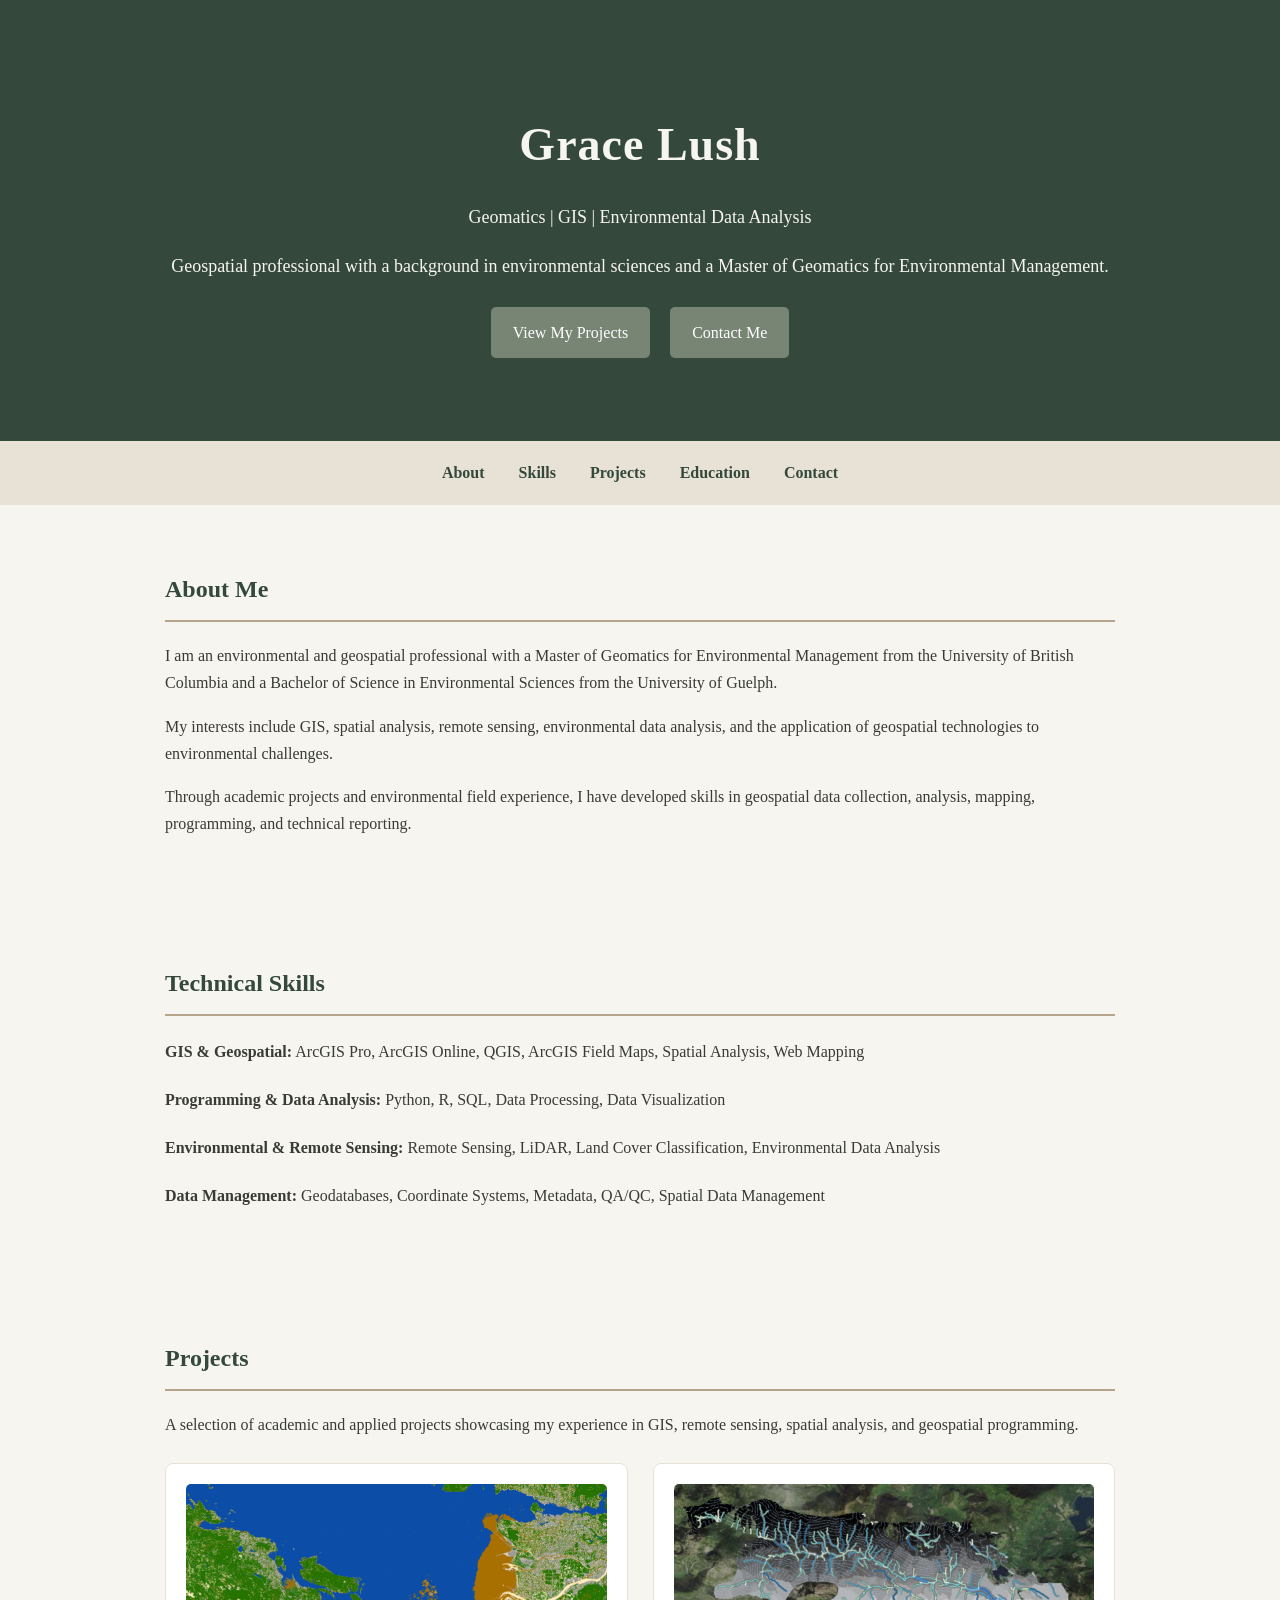
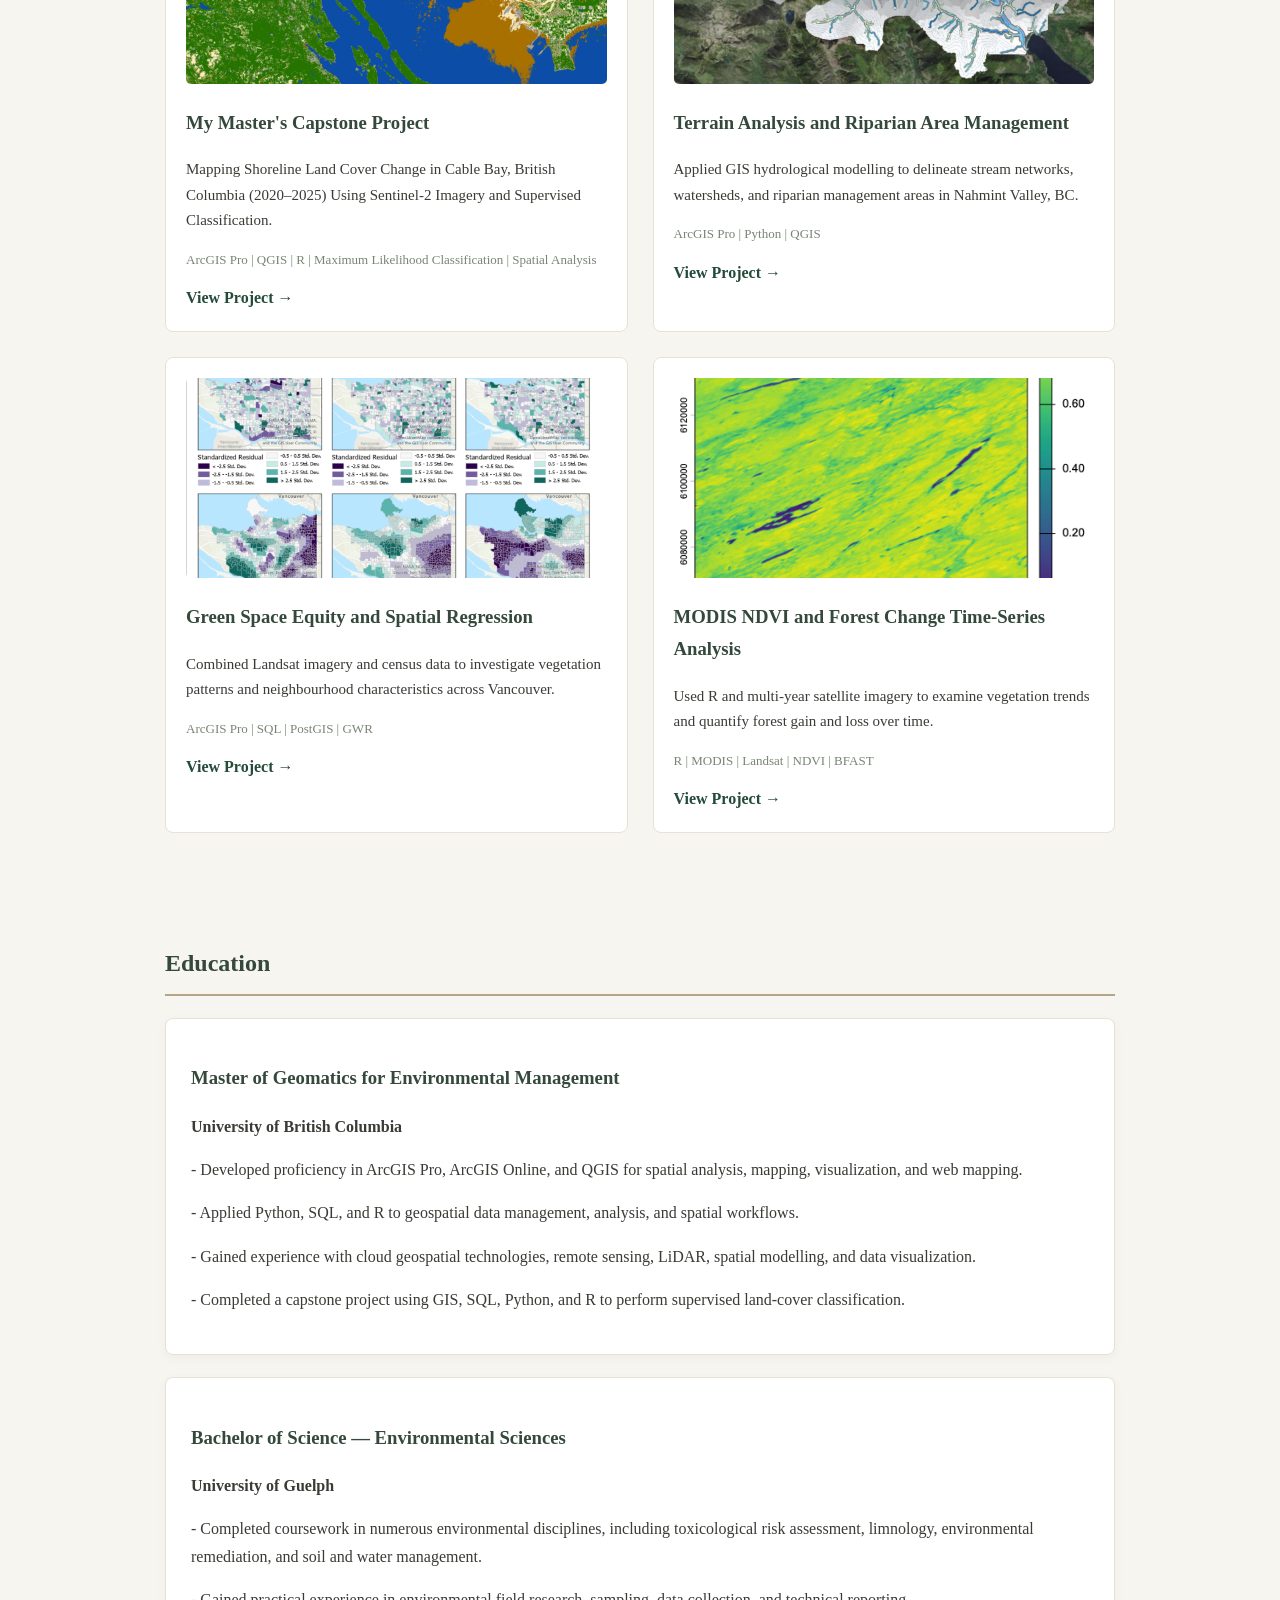
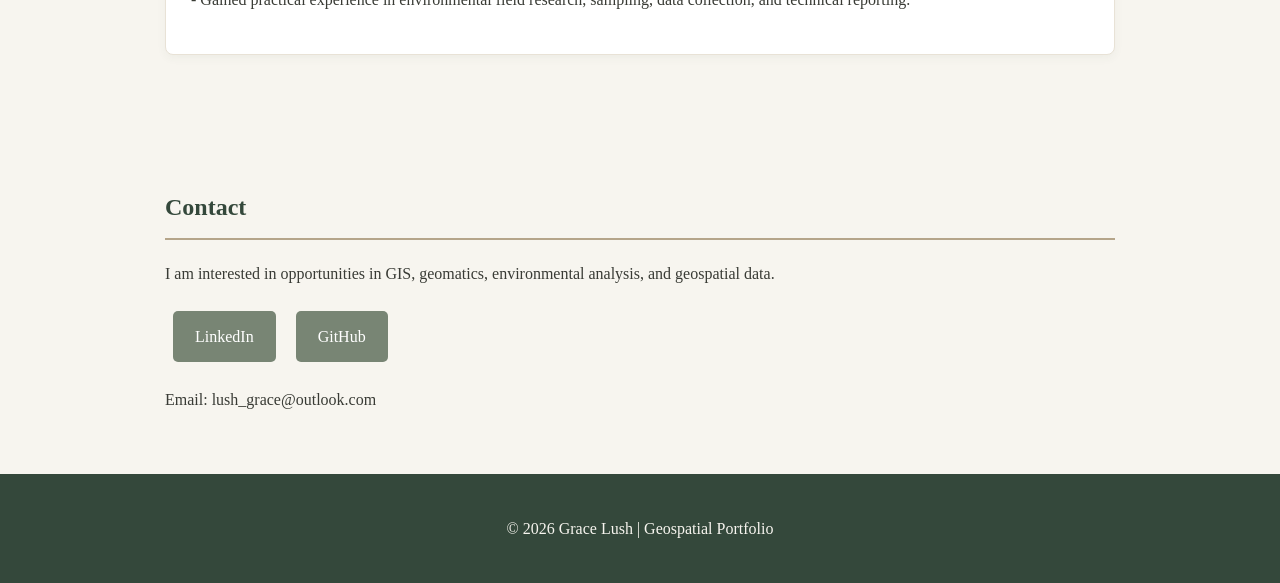
<file: index.html>
<!DOCTYPE html>
<html lang="en">
<head>
    <meta charset="UTF-8">
    <meta name="viewport" content="width=device-width, initial-scale=1.0">

    <title>Grace Lush | Geospatial Portfolio</title>

<link rel="stylesheet" href="style.css">
</head>

<body>

    <header>
        <h1>Grace Lush</h1>

        <p>Geomatics | GIS | Environmental Data Analysis</p>

        <p>
            Geospatial professional with a background in environmental
            sciences and a Master of Geomatics for Environmental Management.
        </p>

        <a class="button" href="#projects">View My Projects</a>
        <a class="button" href="#contact">Contact Me</a>
    </header>

    <nav>
        <a href="#about">About</a>
        <a href="#skills">Skills</a>
        <a href="#projects">Projects</a>
        <a href="#education">Education</a>
        <a href="#contact">Contact</a>
    </nav>

    <section id="about">
        <h2>About Me</h2>

        <p>
            I am an environmental and geospatial professional with a
            Master of Geomatics for Environmental Management from the
            University of British Columbia and a Bachelor of Science
            in Environmental Sciences from the University of Guelph.
        </p>

        <p>
            My interests include GIS, spatial analysis, remote sensing,
            environmental data analysis, and the application of
            geospatial technologies to environmental challenges.
        </p>

        <p>
            Through academic projects and environmental field experience,
            I have developed skills in geospatial data collection,
            analysis, mapping, programming, and technical reporting.
        </p>
    </section>

    <section id="skills">
        <h2>Technical Skills</h2>

        <div class="skills">

            <p><strong>GIS & Geospatial:</strong>
            ArcGIS Pro, ArcGIS Online, QGIS, ArcGIS Field Maps,
            Spatial Analysis, Web Mapping</p>

            <p><strong>Programming & Data Analysis:</strong>
            Python, R, SQL, Data Processing, Data Visualization</p>

            <p><strong>Environmental & Remote Sensing:</strong>
            Remote Sensing, LiDAR, Land Cover Classification,
            Environmental Data Analysis</p>

            <p><strong>Data Management:</strong>
            Geodatabases, Coordinate Systems, Metadata,
            QA/QC, Spatial Data Management</p>

        </div>
    </section>

    <section id="projects">
        <h2>Projects</h2>
    
        <p>
            A selection of academic and applied projects showcasing
            my experience in GIS, remote sensing, spatial analysis,
            and geospatial programming.
        </p>
    
        <div class="project-grid">
    
            <!-- Project 1 -->
            <div class="project-card">
                <img src="capstone_cover.png"
                     alt="Masters Capstone">
    
                <h3>My Master's Capstone Project</h3>
    
                <p>
                    Mapping Shoreline Land Cover Change in Cable Bay, 
                    British Columbia (2020–2025) Using Sentinel-2 Imagery 
                    and Supervised Classification.
                </p>
    
                <p class="project-tools">
                    ArcGIS Pro | QGIS | R | Maximum Likelihood Classification | Spatial Analysis
                </p>
    
                <a href="projects/capstone.html">
                    View Project →
                </a>
            </div>
    
            <!-- Project 2 -->
            <div class="project-card">
                <img src="riparian_map.png"
                     alt="Riparian area and stream network analysis map">
    
                <h3>Terrain Analysis and Riparian Area Management</h3>
    
                <p>
                    Applied GIS hydrological modelling to delineate
                    stream networks, watersheds, and riparian
                    management areas in Nahmint Valley, BC.
                </p>
    
                <p class="project-tools">
                    ArcGIS Pro | Python | QGIS
                </p>
    
                <a href="projects/riparian_area_analysis.html">
                    View Project →
                </a>
            </div>
    
            <!-- Project 3 -->
            <div class="project-card">
                <img src="Lab5output.png"
                     alt="Geographically weighted regression results map">
    
                <h3>Green Space Equity and Spatial Regression</h3>
    
                <p>
                    Combined Landsat imagery and census data to
                    investigate vegetation patterns and neighbourhood
                    characteristics across Vancouver.
                </p>
    
                <p class="project-tools">
                    ArcGIS Pro | SQL | PostGIS | GWR
                </p>
    
                <a href="projects/green_space_equity.html">
                    View Project →
                </a>
            </div>
    
            <!-- Project 4 -->
            <div class="project-card">
                <img src="R_cover.png"
                     alt="Land cover change analysis map">
    
                <h3>MODIS NDVI and Forest Change Time-Series Analysis</h3>
    
                <p>
                    Used R and multi-year satellite imagery to examine
                    vegetation trends and quantify forest gain and
                    loss over time.
                </p>
    
                <p class="project-tools">
                    R | MODIS | Landsat | NDVI | BFAST
                </p>
    
                <a href="projects/time_series_analysis.html">
                    View Project →
                </a>
            </div>
    
        </div>
    </section>

    <section id="education">
        <h2>Education</h2>

        <div class="project">

            <h3>Master of Geomatics for Environmental Management</h3>

            <p><strong>University of British Columbia</strong></p>

            <p>
             - Developed proficiency in ArcGIS Pro, 
            ArcGIS Online, and QGIS for spatial analysis, 
            mapping, visualization, and web mapping.
            </p>
            <p>
                - Applied Python, SQL, and R to geospatial data 
                management, analysis, and spatial workflows.
            </p>
            <p>
                - Gained experience with cloud geospatial 
                technologies, remote sensing, LiDAR, spatial 
                modelling, and data visualization.
            </p>
            <p>
                - Completed a capstone project using GIS, SQL, 
                Python, and R to perform supervised land-cover 
                classification.
            </p>
        
        </div>

        <div class="project">

            <h3>Bachelor of Science — Environmental Sciences</h3>

            <p><strong>University of Guelph</strong></p>
            <p>
                - Completed coursework in numerous    environmental 
                disciplines, including toxicological risk assessment, 
                limnology, environmental remediation, and soil and 
                water management.
            </p>
            <p>
                - Gained practical experience in environmental 
                field research, sampling, data collection,
                and technical reporting.
            </p>
            
        </div>

    </section>

    <section id="contact">
        <h2>Contact</h2>

        <p>
            I am interested in opportunities in GIS, geomatics,
            environmental analysis, and geospatial data.
        </p>

        <a class="button" href="www.linkedin.com/in/grace-lush-059691451"
        target="_blank">LinkedIn</a>

        <a class="button" href="https://github.com/"
        target="_blank">GitHub</a>

        <p>Email: lush_grace@outlook.com</p>

    </section>

    <footer>
        <p>© 2026 Grace Lush | Geospatial Portfolio</p>
    </footer>

</body>
</html>
</file>
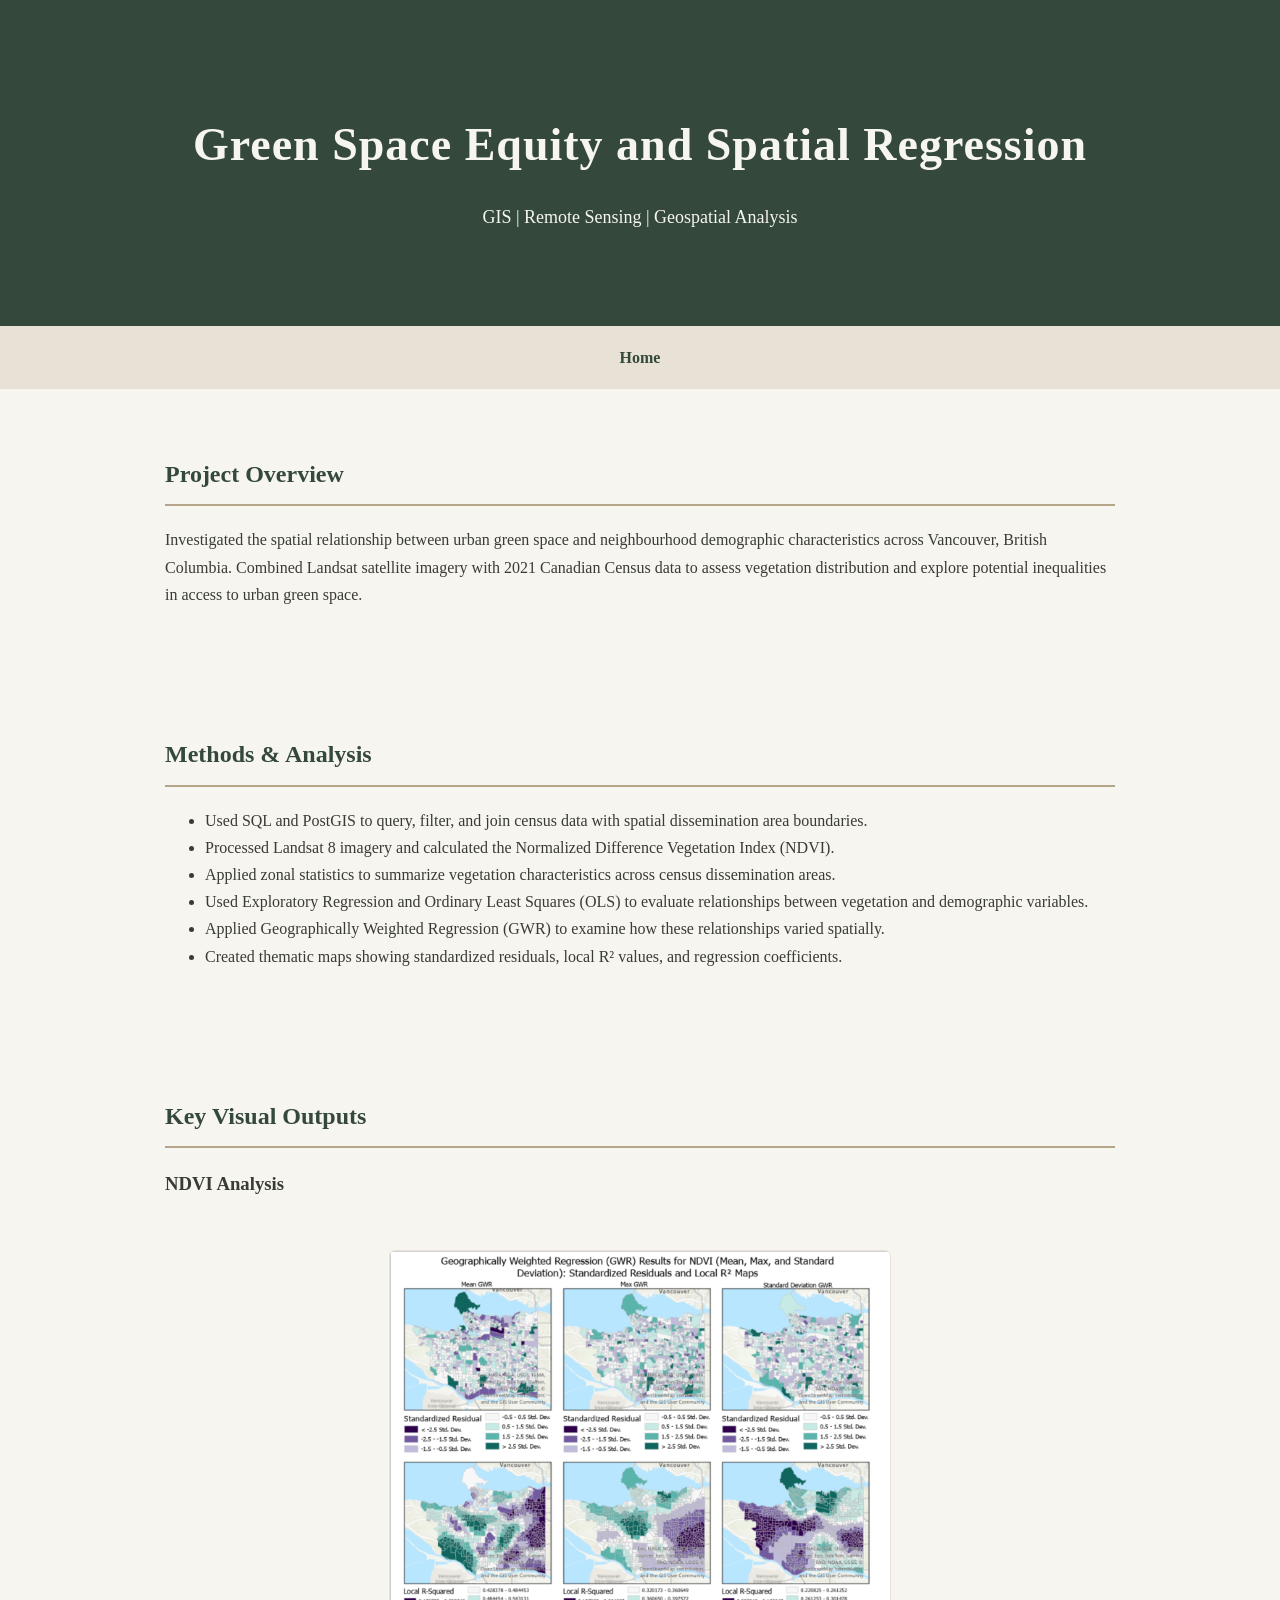
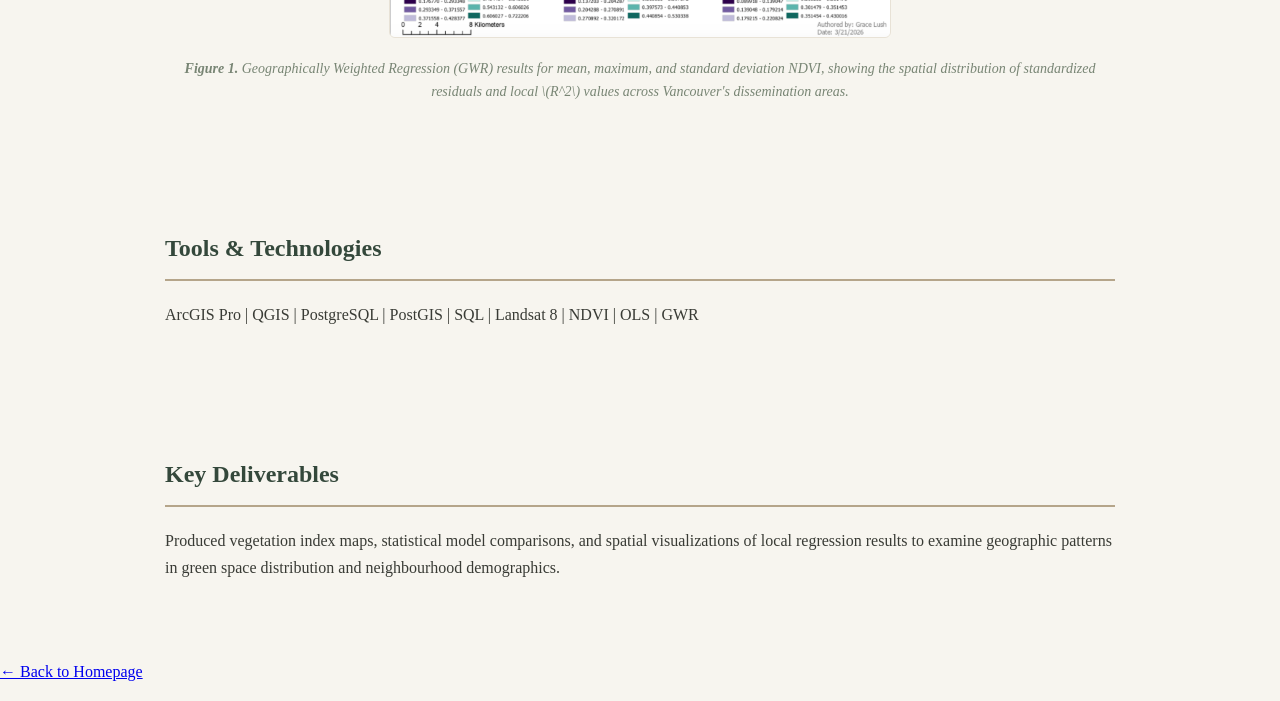
<file: projects/capstone.html>
<!DOCTYPE html>
<html lang="en">

<head>
    <meta charset="UTF-8">
    <meta name="viewport" content="width=device-width, initial-scale=1.0">

    <title>Green Space Equity | Grace Lush</title>

    <link rel="stylesheet" href="../style.css">
</head>

<body>

    <header>
        <h1>Green Space Equity and Spatial Regression</h1>
        <p>GIS | Remote Sensing | Geospatial Analysis</p>
    </header>

    <nav>
        <a href="../index.html">Home</a>
    </nav>

    <main>

        <section>
            <h2>Project Overview</h2>

            <p>
                Investigated the spatial relationship between urban
                green space and neighbourhood demographic characteristics
                across Vancouver, British Columbia. Combined Landsat
                satellite imagery with 2021 Canadian Census data to
                assess vegetation distribution and explore potential
                inequalities in access to urban green space.
            </p>
        </section>

        <section>
            <h2>Methods & Analysis</h2>

            <ul>
                <li>Used SQL and PostGIS to query, filter, and join census data with spatial dissemination area boundaries.</li>
                <li>Processed Landsat 8 imagery and calculated the Normalized Difference Vegetation Index (NDVI).</li>
                <li>Applied zonal statistics to summarize vegetation characteristics across census dissemination areas.</li>
                <li>Used Exploratory Regression and Ordinary Least Squares (OLS) to evaluate relationships between vegetation and demographic variables.</li>
                <li>Applied Geographically Weighted Regression (GWR) to examine how these relationships varied spatially.</li>
                <li>Created thematic maps showing standardized residuals, local R² values, and regression coefficients.</li>
            </ul>
        </section>

        <section>
            <h2>Key Visual Outputs</h2>

            <h3>NDVI Analysis</h3>
            <div class="project-image">
                <img src="../Lab5output.png"
                     alt="NDVI map of Vancouver"
                     class="project-image">
    
                <p class="image-caption">
                    <strong>Figure 1. </strong> Geographically Weighted Regression (GWR) 
                        results for mean, maximum, and standard deviation 
                        NDVI, showing the spatial distribution of standardized 
                        residuals and local \(R^2\) values across Vancouver's 
                        dissemination areas.
                </p>
            </div>
        </section>

        <section>
            <h2>Tools & Technologies</h2>
            <p>
                ArcGIS Pro | QGIS | PostgreSQL | PostGIS | SQL |
                Landsat 8 | NDVI | OLS | GWR
            </p>
        </section>

        <section>
            <h2>Key Deliverables</h2>
            <p>
                Produced vegetation index maps, statistical model
                comparisons, and spatial visualizations of local
                regression results to examine geographic patterns
                in green space distribution and neighbourhood
                demographics.
            </p>
        </section>

        <p><a href="../index.html">← Back to Homepage</a></p>

    </main>

</body>
</html>
</file>
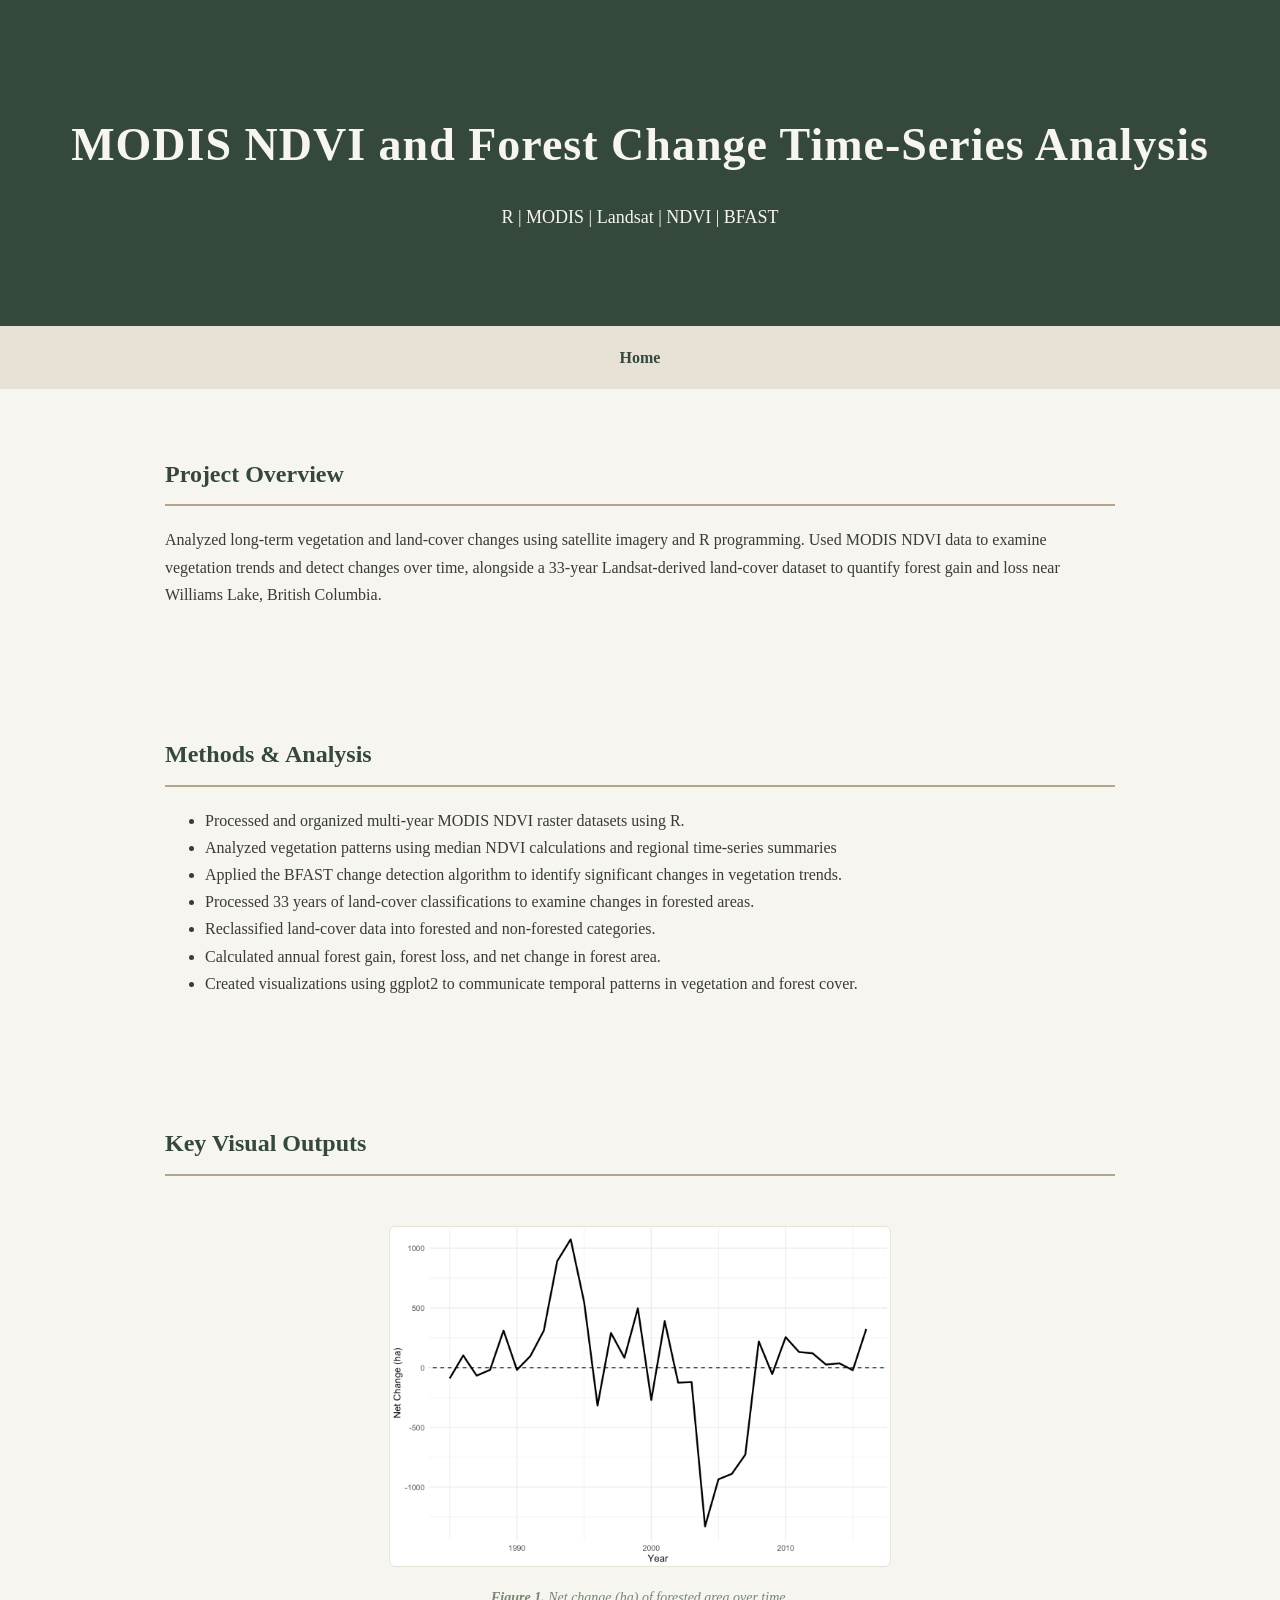
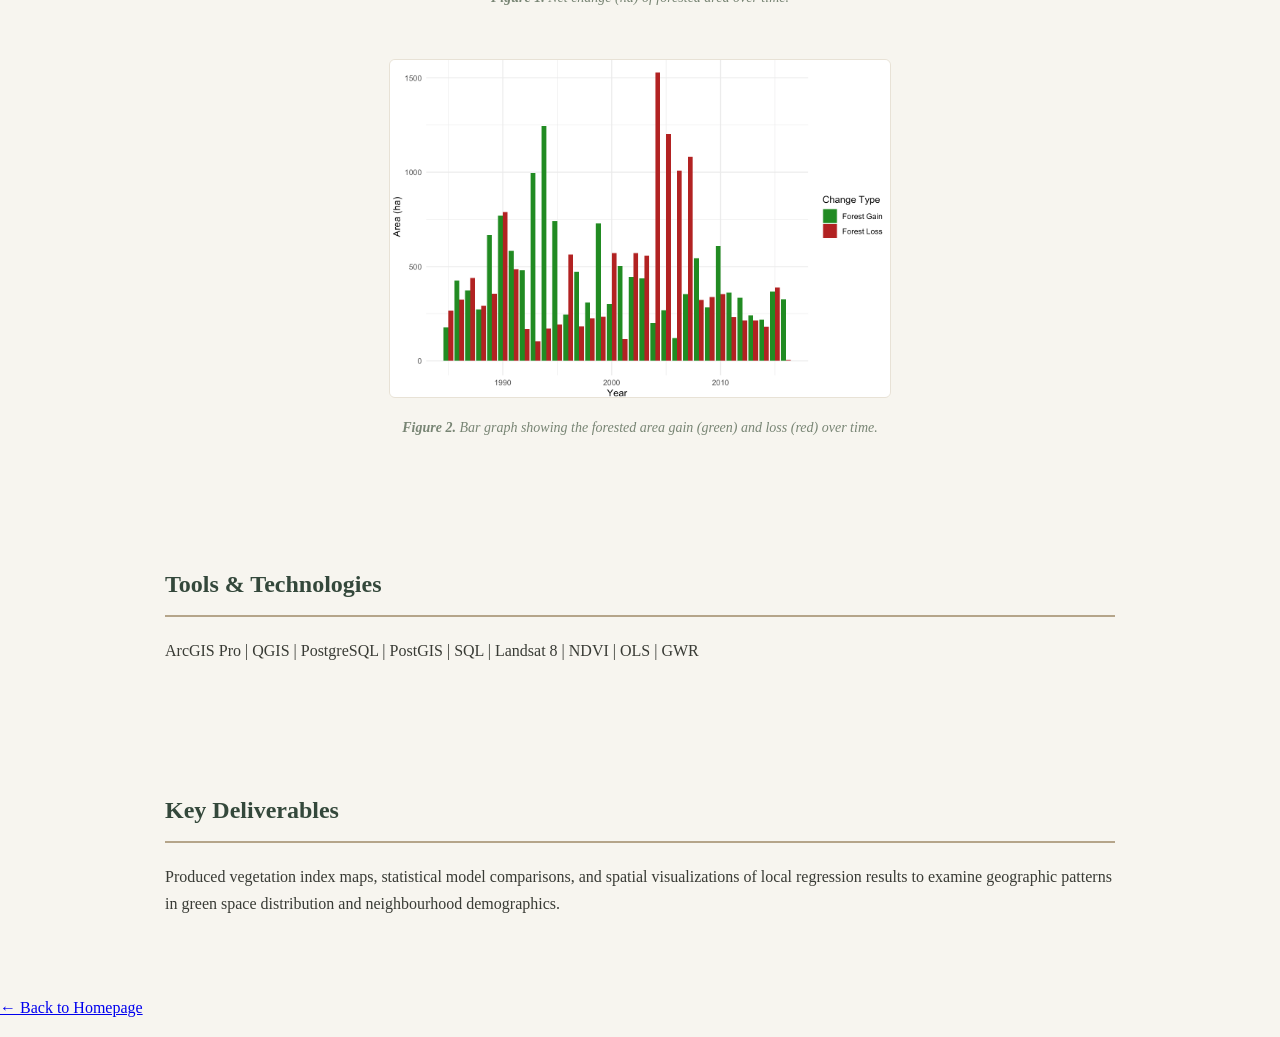
<file: projects/time_series_analysis.html>
<!DOCTYPE html>
<html lang="en">

<head>
    <meta charset="UTF-8">
    <meta name="viewport" content="width=device-width, initial-scale=1.0">

    <title>Forest Change Time-Series Analysis | Grace Lush</title>

    <link rel="stylesheet" href="../style.css">
</head>

<body>

    <header>
        <h1>MODIS NDVI and Forest Change Time-Series Analysis</h1>
        <p>R | MODIS | Landsat | NDVI | BFAST</p>
    </header>

    <nav>
        <a href="../index.html">Home</a>
    </nav>

    <main>

        <section>
            <h2>Project Overview</h2>

            <p>
                Analyzed long-term vegetation and land-cover 
                changes using satellite imagery and R 
                programming. Used MODIS NDVI data to 
                examine vegetation trends and detect changes
                over time, alongside a 33-year Landsat-derived
                land-cover dataset to quantify forest gain
                and loss near Williams Lake, British Columbia.
            </p>
        </section>

        <section>
            <h2>Methods & Analysis</h2>

            <ul>
                <li>Processed and organized multi-year 
                    MODIS NDVI raster datasets using R.</li>
                <li>Analyzed vegetation patterns using 
                    median NDVI calculations and regional
                    time-series summaries</li>
                <li>Applied the BFAST change detection
                    algorithm to identify significant 
                    changes in vegetation trends.</li>
                <li>Processed 33 years of land-cover
                    classifications to examine changes in
                    forested areas.</li>
                <li>Reclassified land-cover data into
                    forested and non-forested categories.</li>
                <li>Calculated annual forest gain, forest
                    loss, and net change in forest area.</li>
                <li>Created visualizations using ggplot2
                    to communicate temporal patterns in 
                    vegetation and forest cover.</li>
            </ul>
        </section>

        <section>
            <h2>Key Visual Outputs</h2>

            <div class="project-image">
                <img src="../netchange_plot1.png"
                     alt="Net Change Plot"
                     class="project-image">
    
                <p class="image-caption">
                    <strong>Figure 1. </strong> Net change 
                    (ha) of forested area over time.
                </p>
            </div>

            <div class="project-image">
                <img src="../forestchange_plot.png"
                     alt="Forested Area Change Plot"
                     class="project-image">
    
                <p class="image-caption">
                    <strong>Figure 2. </strong>Bar graph showing the forested area 
                    gain (green) and loss (red) over time.
                </p>
            </div>
        </section>

        <section>
            <h2>Tools & Technologies</h2>
            <p>
                ArcGIS Pro | QGIS | PostgreSQL | PostGIS | SQL |
                Landsat 8 | NDVI | OLS | GWR
            </p>
        </section>

        <section>
            <h2>Key Deliverables</h2>
            <p>
                Produced vegetation index maps, statistical model
                comparisons, and spatial visualizations of local
                regression results to examine geographic patterns
                in green space distribution and neighbourhood
                demographics.
            </p>
        </section>

        <p><a href="../index.html">← Back to Homepage</a></p>

    </main>

</body>
</html>
</file>
<file: style.css>
body {
            font-family: "Times New Roman", serif;
            margin: 0;
            background-color: #F7F5EF;
            color: #393B35;
            line-height: 1.7;
        }

        header {
            background-color: #34483B;
            color: #F7F5EF;
            padding: 75px 20px;
            text-align: center;
        }

        header h1 {
            font-size: 46px;
            margin-bottom: 10px;
            letter-spacing: 1px;
        }

        header p {
            font-size: 18px;
        }

        nav {
            background-color: #E8E2D6;
            padding: 18px;
            text-align: center;
        }

        nav a {
            color: #34483B;
            text-decoration: none;
            margin: 0 15px;
            font-weight: bold;
        }

        nav a:hover {
            color: #788574;
        }

        section {
            max-width: 950px;
            margin: auto;
            padding: 45px 20px;
        }

        h2 {
            color: #34483B;
            border-bottom: 2px solid #B5A58A;
            padding-bottom: 10px;
        }

        .project {
            background-color: #FFFFFF;
            padding: 25px;
            margin: 22px 0;
            border-radius: 8px;
            border: 1px solid #E8E2D6;
            box-shadow: 0 3px 10px rgba(52,72,59,0.05);
        }

        .project h3 {
            color: #34483B;
        }

        .project-image {
            margin-top: 25px;
            text-align: center;
        }

        .project-image img {
            width: 100%;
            max-width: 500px;
            height: auto;
            border-radius: 6px;
            border: 1px solid #E8E2D6;
        }

        .image-caption {
            font-size: 14px;
            color: #788574;
            font-style: italic;
            margin-top: 10px;
        }
        
        .skills {
            line-height: 2;
        }

        .button {
            display: inline-block;
            background-color: #788574;
            color: white;
            padding: 12px 22px;
            margin: 8px;
            border-radius: 5px;
            text-decoration: none;
            transition: background-color 0.3s ease;
        }

        .button:hover {
            background-color: #B5A58A;
            color: #393B35;
        }

        footer {
            background-color: #34483B;
            color: #F7F5EF;
            text-align: center;
            padding: 25px;
        }

        @media (max-width: 600px) {
            header h1 {
                font-size: 34px;
            }

            nav a {
                display: inline-block;
                margin: 6px 8px;
            }

            section {
                padding: 30px 18px;
            }
        }
        
        /* Project grid layout */
        .project-grid {
            display: grid;
            grid-template-columns: repeat(2, 1fr);
            gap: 25px;
            margin-top: 25px;
        }
        
        /* Individual project cards */
        .project-card {
            background-color: #FFFFFF;
            border: 1px solid #E8E2D6;
            border-radius: 8px;
            padding: 20px;
        }
        
        /* Project preview images */
        .project-card img {
            width: 100%;
            height: 200px;
            object-fit: cover;
            border-radius: 5px;
        }
        
        /* Project titles */
        .project-card h3 {
            color: #34483B;
            margin-top: 15px;
        }
        
        /* Project descriptions */
        .project-card p {
            font-size: 15px;
        }
        
        /* Project tools */
        .project-tools {
            color: #788574;
            font-size: 13px !important;
        }
        
        /* Project links */
        .project-card a {
            color: #244b3a;
            font-weight: bold;
            text-decoration: none;
        }
        
        .project-card a:hover {
            text-decoration: underline;
        }
        
        /* Mobile layout */
        @media (max-width: 700px) {
            .project-grid {
                grid-template-columns: 1fr;
            }
        }
</file>
